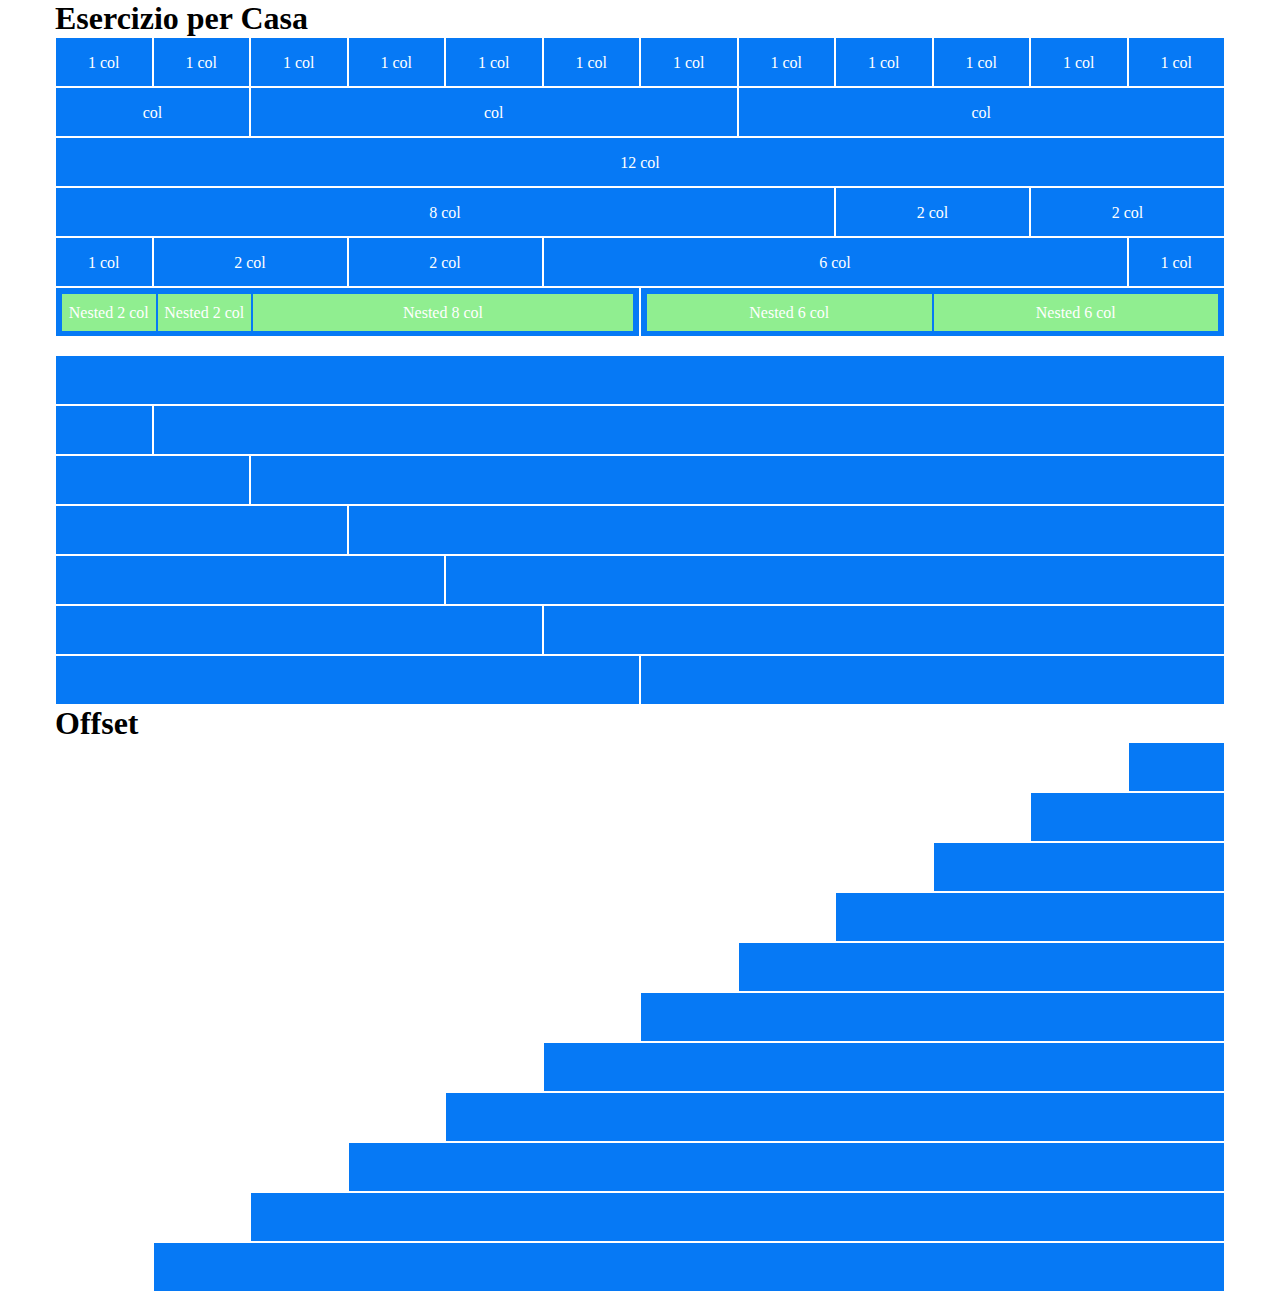
<file: index.html>
<!DOCTYPE html>
<html lang="en">
<head>
    <meta charset="UTF-8">
    <meta http-equiv="X-UA-Compatible" content="IE=edge">
    <meta name="viewport" content="width=device-width, initial-scale=1.0">
    <title>12-bool</title>
    <link rel="stylesheet" href="./css/12bool-flex.css">
    <link rel="stylesheet" href="./css/style.css">

</head>
<body>
    
    <div class="container">
        <h1>Esercizio per Casa</h1>

        <div class="row">
            <div class="col-xs-1 box blue">1 col</div>
            <div class="col-xs-1 box blue">1 col</div>
            <div class="col-xs-1 box blue">1 col</div>
            <div class="col-xs-1 box blue">1 col</div>
            <div class="col-xs-1 box blue">1 col</div>
            <div class="col-xs-1 box blue">1 col</div>
            <div class="col-xs-1 box blue">1 col</div>
            <div class="col-xs-1 box blue">1 col</div>
            <div class="col-xs-1 box blue">1 col</div>
            <div class="col-xs-1 box blue">1 col</div>
            <div class="col-xs-1 box blue">1 col</div>
            <div class="col-xs-1 box blue">1 col</div>
        </div>

        <div class="row">
            <div class="col-xs-2 box blue">col</div>
            <div class="col-xs-5 box blue">col</div>
            <div class="col-xs-5 box blue">col</div>
        </div>

        <div class="row">
            <div class="col-xs-12 box blue">12 col</div>
        </div>

        <div class="row">
            <div class="col-xs-8 box blue">8 col</div>
            <div class="col-xs-2 box blue">2 col</div>
            <div class="col-xs-2 box blue">2 col</div>
        </div>

        <div class="row">
            <div class="col-xs-1 box blue">1 col</div>
            <div class="col-xs-2 box blue">2 col</div>
            <div class="col-xs-2 box blue">2 col</div>
            <div class="col-xs-6 box blue">6 col</div>
            <div class="col-xs-1 box blue">1 col</div>
        </div>

        <div class="row">
            <div class="col-xs-6 box blue">
                <div class="container-nest">
                    <div class="row">
                        <div class="col-xs-2 box-special green">Nested 2 col</div>
                        <div class="col-xs-2 box-special green">Nested 2 col</div>
                        <div class="col-xs-8 box-special green">Nested 8 col</div>
                    </div>
                </div>
            </div>
    
            <div class="col-xs-6 box blue">
                <div class="container-nest">
                    <div class="row">
                        <div class="col-xs-6 box-special green">Nested 6 col</div>
                        <div class="col-xs-6 box-special green">Nested 6 col</div>
                    </div>
                </div>
            </div>
        </div>

        <br>

        <div class="row">
            <div class="col-xs-12 box blue"></div>

        </div>

        <div class="row">
            <div class="col-xs-1 box blue"></div>
            <div class="col-xs-11 box blue"></div>

        </div>

        <div class="row">
            <div class="col-xs-2 box blue"></div>
            <div class="col-xs-10 box blue"></div>

        </div>

        <div class="row">
            <div class="col-xs-3 box blue"></div>
            <div class="col-xs-9 box blue"></div>

        </div>

        <div class="row">
            <div class="col-xs-4 box blue"></div>
            <div class="col-xs-8 box blue"></div>

        </div>

        <div class="row">
            <div class="col-xs-5 box blue"></div>
            <div class="col-xs-7 box blue"></div>

        </div>

        <div class="row">
            <div class="col-xs-6 box blue"></div>
            <div class="col-xs-6 box blue"></div>

        </div>

        <h1>Offset</h1>

        <div class="row">
            <div class="col-xs-offset-11 col-xs-1 box blue"></div>
        </div>

        <div class="row">
            <div class="col-xs-offset-10 col-xs-2 box blue"></div>
        </div>

        <div class="row">
            <div class="col-xs-offset-9 col-xs-3 box blue"></div>
        </div>

        <div class="row">
            <div class="col-xs-offset-8 col-xs-4 box blue"></div>
        </div>

        <div class="row">
            <div class="col-xs-offset-7 col-xs-5 box blue"></div>
        </div>

        <div class="row">
            <div class="col-xs-offset-6 col-xs-6 box blue"></div>
        </div>

        <div class="row">
            <div class="col-xs-offset-5 col-xs-7 box blue"></div>
        </div>

        <div class="row">
            <div class="col-xs-offset-4 col-xs-8 box blue"></div>
        </div>

        <div class="row">
            <div class="col-xs-offset-3 col-xs-9 box blue"></div>
        </div>

        <div class="row">
            <div class="col-xs-offset-2 col-xs-10 box blue"></div>
        </div>

        <div class="row">
            <div class="col-xs-offset-1 col-xs-11 box blue"></div>
        </div>
       
    </div>

</body>
</html>
</file>
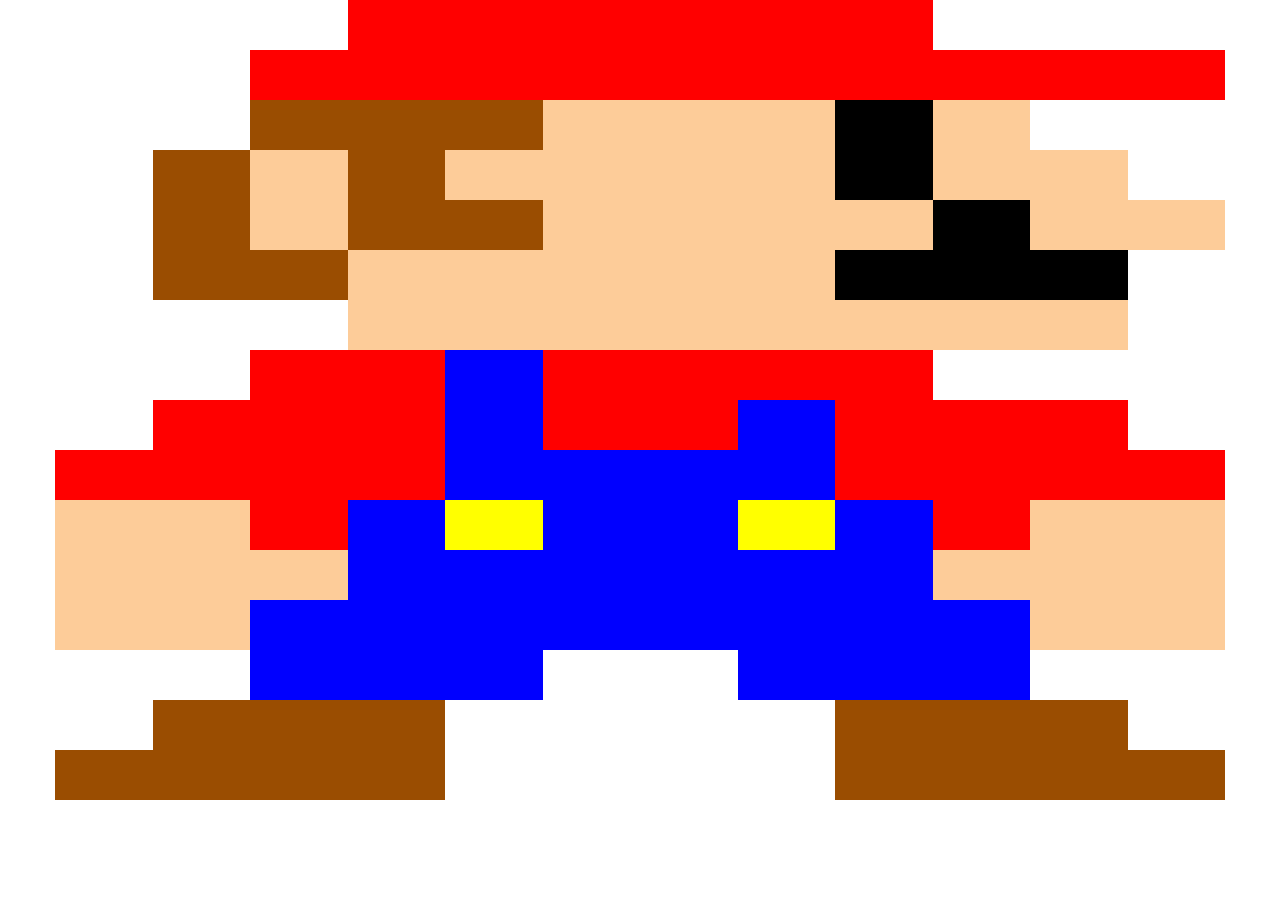
<file: bonus-2/index.html>
<!DOCTYPE html>
<html lang="en">
<head>
    <meta charset="UTF-8">
    <meta http-equiv="X-UA-Compatible" content="IE=edge">
    <meta name="viewport" content="width=device-width, initial-scale=1.0">
    <title>Bonus-2 12-bool</title>
    <link rel="stylesheet" href="../bonus-2/css/12bool-flex.css">
    <link rel="stylesheet" href="../bonus-2/css/style.css">


</head>
<body>
    
    <div class="container">
        
        <div class="row">
            <div class="col-xs-3 box white"></div>
            <div class="col-xs-6 box red"></div>
            <div class="col-xs-3 box white"></div>
        </div>
   
        <div class="row">
            <div class="col-xs-2 box white"></div>
            <div class="col-xs-10 box red"></div>
        </div>
        <div class="row">
            <div class="col-xs-2 box white"></div>
            <div class="col-xs-3 box brown"></div>
            <div class="col-xs-3 box skin"></div>
            <div class="col-xs-1 box black"></div>
            <div class="col-xs-1 box skin"></div>
            <div class="col-xs-2 box white"></div>
        </div>
        <div class="row">
            <div class="col-xs-1 box white"></div>
            <div class="col-xs-1 box brown"></div>
            <div class="col-xs-1 box skin"></div>
            <div class="col-xs-1 box brown"></div>
            <div class="col-xs-4 box skin"></div>
            <div class="col-xs-1 box black"></div>
            <div class="col-xs-2 box skin"></div>
            <div class="col-xs-1 box white"></div>
        </div>

        <div class="row">
            <div class="col-xs-1 box white"></div>
            <div class="col-xs-1 box brown"></div>
            <div class="col-xs-1 box skin"></div>
            <div class="col-xs-1 box brown"></div>
            <div class="col-xs-1 box brown"></div>
            <div class="col-xs-4 box skin"></div>
            <div class="col-xs-1 box black"></div>
            <div class="col-xs-2 box skin"></div>
        </div>

        <div class="row">
            <div class="col-xs-1 box white"></div>
            <div class="col-xs-2 box brown"></div>
            <div class="col-xs-5 box skin"></div>
            <div class="col-xs-3 box black"></div>
        </div>

        <div class="row">
            <div class="col-xs-3 box white"></div>
            <div class="col-xs-8 box skin"></div>
            <div class="col-xs-1 box white"></div>
        </div>

        <div class="row">
            <div class="col-xs-2 box white"></div>
            <div class="col-xs-2 box red"></div>
            <div class="col-xs-1 box blue"></div>
            <div class="col-xs-4 box red"></div>
            <div class="col-xs-3 box white"></div>
        </div>

        <div class="row">
            <div class="col-xs-1 box white"></div>
            <div class="col-xs-3 box red"></div>
            <div class="col-xs-1 box blue"></div>
            <div class="col-xs-2 box red"></div>
            <div class="col-xs-1 box blue"></div>
            <div class="col-xs-3 box red"></div>
            <div class="col-xs-1 box white"></div>
        </div>

        <div class="row">
            <div class="col-xs-4 box red"></div>
            <div class="col-xs-4 box blue"></div>
            <div class="col-xs-4 box red"></div>            
        </div>

        <div class="row">
            <div class="col-xs-2 box skin"></div>
            <div class="col-xs-1 box red"></div>
            <div class="col-xs-1 box blue"></div>
            <div class="col-xs-1 box yellow"></div>
            <div class="col-xs-2 box blue"></div>
            <div class="col-xs-1 box yellow"></div>
            <div class="col-xs-1 box blue"></div>
            <div class="col-xs-1 box red"></div>
            <div class="col-xs-2 box skin"></div>          
        </div>

        <div class="row">
            <div class="col-xs-3 box skin"></div>
            <div class="col-xs-6 box blue"></div>
            <div class="col-xs-3 box skin"></div>   
        </div>

        <div class="row">
            <div class="col-xs-2 box skin"></div>
            <div class="col-xs-8 box blue"></div>
            <div class="col-xs-2 box skin"></div>   
        </div>

        <div class="row">
            <div class="col-xs-2 box white"></div>
            <div class="col-xs-3 box blue"></div>
            <div class="col-xs-2 box white"></div>   
            <div class="col-xs-3 box blue"></div>   
            <div class="col-xs-2 box white"></div>   
        </div>

        <div class="row">
            <div class="col-xs-1 box white"></div>
            <div class="col-xs-3 box brown"></div>
            <div class="col-xs-4 box white"></div>   
            <div class="col-xs-3 box brown"></div>   
            <div class="col-xs-1 box white"></div>   
        </div>

        <div class="row">
            <div class="col-xs-4 box brown"></div>
            <div class="col-xs-4 box white"></div>
            <div class="col-xs-4 box brown"></div>     
        </div>


    </div>


</body>
</html>
</file>
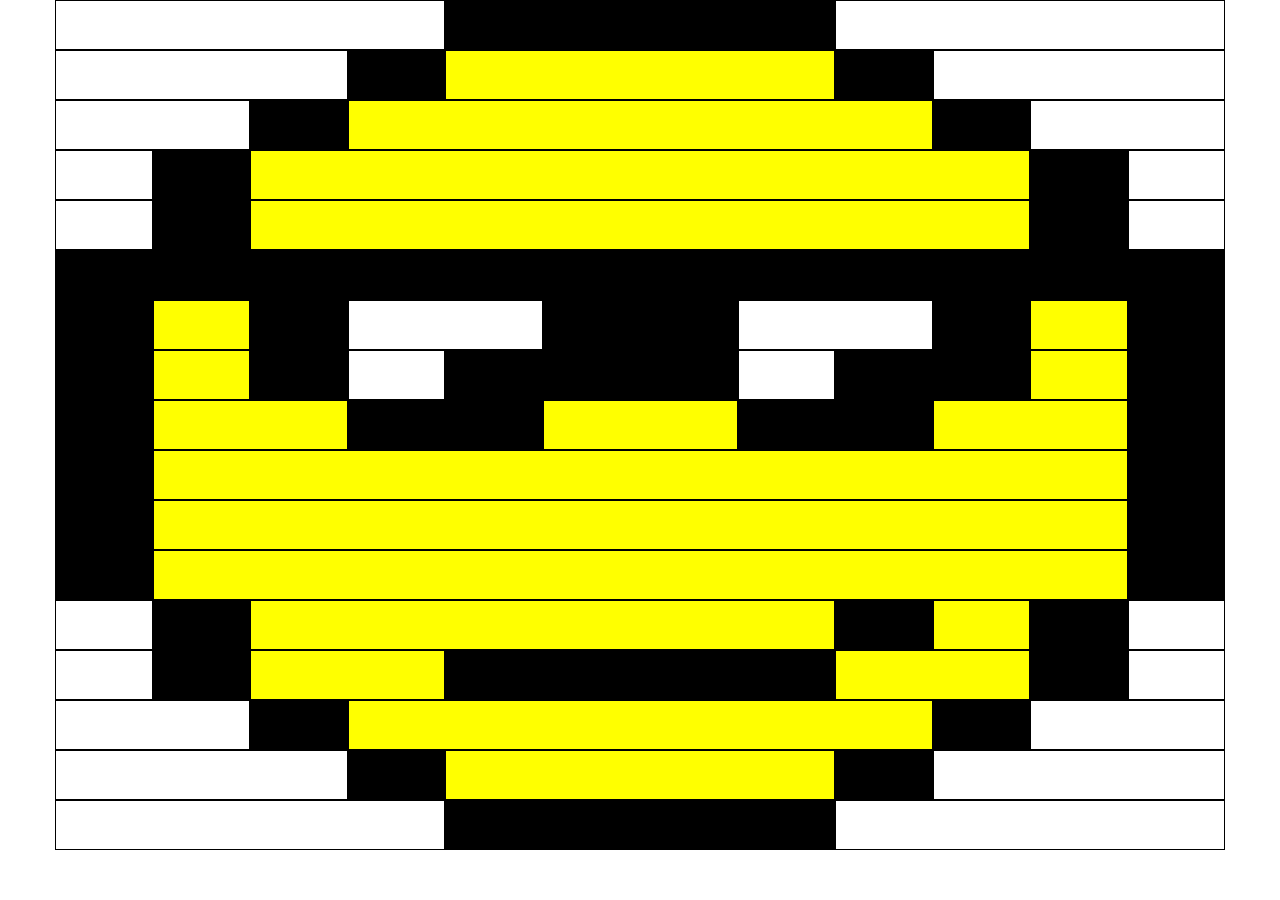
<file: bonus/index.html>
<!DOCTYPE html>
<html lang="en">
<head>
    <meta charset="UTF-8">
    <meta http-equiv="X-UA-Compatible" content="IE=edge">
    <meta name="viewport" content="width=device-width, initial-scale=1.0">
    <title>Bonus 12-bool</title>
    <link rel="stylesheet" href="../bonus/css/12bool-flex.css">
    <link rel="stylesheet" href="../bonus/css//style.css">


</head>
<body>
    
    <div class="container">
        
        <!-- riga 1 -->

        <div class="row">
            <div class="col-xs-4 box white"></div>
            <div class="col-xs-4 box black"></div>
            <div class="col-xs-4 box white"></div>
        </div>

        <!-- riga 2 -->

        <div class="row">
            <div class="col-xs-3 box white"></div>
            <div class="col-xs-1 box black"></div>
            <div class="col-xs-4 box yellow"></div>
            <div class="col-xs-1 box black"></div>
            <div class="col-xs-3 box white"></div> 
        </div>

        <!-- riga 3 -->

        <div class="row">
            <div class="col-xs-2 box white"></div>
            <div class="col-xs-1 box black"></div>
            <div class="col-xs-6 box yellow"></div>
            <div class="col-xs-1 box black"></div>
            <div class="col-xs-2 box white"></div> 
        </div>

        <!-- riga 4 -->

        <div class="row">
            <div class="col-xs-1 box white"></div>
            <div class="col-xs-1 box black"></div>
            <div class="col-xs-8 box yellow"></div>
            <div class="col-xs-1 box black"></div>
            <div class="col-xs-1 box white"></div> 
        </div>

        <!-- riga 5 -->

        <div class="row">
            <div class="col-xs-1 box white"></div>
            <div class="col-xs-1 box black"></div>
            <div class="col-xs-8 box yellow"></div>
            <div class="col-xs-1 box black"></div>
            <div class="col-xs-1 box white"></div> 
        </div>

        <!-- riga 6 -->

        <div class="row">
            <div class="col-xs-12 box black"></div> 
        </div>

        <!-- riga 7 -->

        <div class="row">
            <div class="col-xs-1 box black"></div>
            <div class="col-xs-1 box yellow"></div>
            <div class="col-xs-1 box black"></div>
            <div class="col-xs-2 box white"></div>
            <div class="col-xs-2 box black"></div> 
            <div class="col-xs-2 box white"></div> 
            <div class="col-xs-1 box black"></div> 
            <div class="col-xs-1 box yellow"></div> 
            <div class="col-xs-1 box black"></div> 
        </div>

        <!-- riga 8 -->

        <div class="row">
            <div class="col-xs-1 box black"></div>
            <div class="col-xs-1 box yellow"></div>
            <div class="col-xs-1 box black"></div>
            <div class="col-xs-1 box white"></div>
            <div class="col-xs-3 box black"></div> 
            <div class="col-xs-1 box white"></div> 
            <div class="col-xs-2 box black"></div> 
            <div class="col-xs-1 box yellow"></div> 
            <div class="col-xs-1 box black"></div>
        </div>

        <!-- riga 9 -->

        <div class="row">
            <div class="col-xs-1 box black"></div>
            <div class="col-xs-2 box yellow"></div>
            <div class="col-xs-2 box black"></div>
            <div class="col-xs-2 box yellow"></div>
            <div class="col-xs-2 box black"></div> 
            <div class="col-xs-2 box yellow"></div> 
            <div class="col-xs-1 box black"></div> 
        </div>

        <!-- riga 10 -->

        <div class="row">
            <div class="col-xs-1 box black"></div>
            <div class="col-xs-10 box yellow"></div>
            <div class="col-xs-1 box black"></div>
        </div>

        <!-- riga 11 -->

        <div class="row">
            <div class="col-xs-1 box black"></div>
            <div class="col-xs-10 box yellow"></div>
            <div class="col-xs-1 box black"></div>
        </div>

        <!-- riga 12 -->

        <div class="row">
            <div class="col-xs-1 box black"></div>
            <div class="col-xs-10 box yellow"></div>
            <div class="col-xs-1 box black"></div>
        </div>

        <!-- riga 13 -->

        <div class="row">
            <div class="col-xs-1 box white"></div>
            <div class="col-xs-1 box black"></div>
            <div class="col-xs-6 box yellow"></div>
            <div class="col-xs-1 box black"></div>
            <div class="col-xs-1 box yellow"></div> 
            <div class="col-xs-1 box black"></div> 
            <div class="col-xs-1 box white"></div> 
        </div>

        <!-- riga 14 -->

        <div class="row">
            <div class="col-xs-1 box white"></div>
            <div class="col-xs-1 box black"></div>
            <div class="col-xs-2 box yellow"></div>
            <div class="col-xs-4 box black"></div>
            <div class="col-xs-2 box yellow"></div> 
            <div class="col-xs-1 box black"></div> 
            <div class="col-xs-1 box white"></div> 
        </div>
        <!-- riga 15 -->

        <div class="row">
            <div class="col-xs-2 box white"></div>
            <div class="col-xs-1 box black"></div>
            <div class="col-xs-6 box yellow"></div>
            <div class="col-xs-1 box black"></div>
            <div class="col-xs-2 box white"></div> 
        </div>

        <!-- riga 16 -->

        <div class="row">
            <div class="col-xs-3 box white"></div>
            <div class="col-xs-1 box black"></div>
            <div class="col-xs-4 box yellow"></div>
            <div class="col-xs-1 box black"></div>
            <div class="col-xs-3 box white"></div> 
        </div>

        <!-- riga 17 -->

        <div class="row">
            <div class="col-xs-4 box white"></div>
            <div class="col-xs-4 box black"></div>
            <div class="col-xs-4 box white"></div>
        </div>
   
    </div>


</body>
</html>
</file>
<file: css/12bool-flex.css>
* {
    margin: 0;
    padding: 0;
    box-sizing: border-box;
}

.container {
    max-width: 1170px;
    margin: 0 auto;
}


.row {
    display: flex;
    flex-direction: row;
    flex-wrap: wrap;
}

[class*="col-"] {
    flex: 0 0 auto;
}



/* mobile first */




/* mobile xs */

.col-xs-1 {
    flex-basis: calc((100% / 12) * 1);
    max-width: calc((100% / 12) * 1);
}

.col-xs-2 {
    flex-basis: calc((100% / 12) * 2);
    max-width: calc((100% / 12) * 2);
}

.col-xs-3 {
    flex-basis: calc((100% / 12) * 3);
    max-width: calc((100% / 12) * 3);

}

.col-xs-4 {
    flex-basis: calc((100% / 12) * 4);
    max-width: calc((100% / 12) * 4);

}

.col-xs-5 {
    flex-basis: calc((100% / 12) * 5);
    max-width: calc((100% / 12) * 5);
}

.col-xs-6 {
    flex-basis: calc((100% / 12) * 6);
    max-width: calc((100% / 12) * 6);
}

.col-xs-7 {
    flex-basis: calc((100% / 12) * 7);
    max-width: calc((100% / 12) * 7);
}

.col-xs-8 {
    flex-basis: calc((100% / 12) * 8);
    max-width: calc((100% / 12) * 8);
}

.col-xs-9 {
    flex-basis: calc((100% / 12) * 9);
    max-width: calc((100% / 12) * 9);
}

.col-xs-10 {
    flex-basis: calc((100% / 12) * 10);
    max-width: calc((100% / 12) * 10);
}

.col-xs-11 {
    flex-basis: calc((100% / 12) * 11);
    max-width: calc((100% / 12) * 11);
}

.col-xs-12 {
    flex-basis: calc((100% / 12) * 12);
    max-width: calc((100% / 12) * 12);

}

.col-xs-offset-1 {
    margin-left: calc((100% / 12) * 1);
}

.col-xs-offset-2 {
    margin-left: calc((100% / 12) * 2);
}

.col-xs-offset-3 {
    margin-left: calc((100% / 12) * 3);
}

.col-xs-offset-4 {
    margin-left: calc((100% / 12) * 4);
}

.col-xs-offset-5 {
    margin-left: calc((100% / 12) * 5);
}

.col-xs-offset-6 {
    margin-left: calc((100% / 12) * 6);
}

.col-xs-offset-7 {
    margin-left: calc((100% / 12) * 7);
}

.col-xs-offset-8 {
    margin-left: calc((100% / 12) * 8);
}

.col-xs-offset-9 {
    margin-left: calc((100% / 12) * 9);
}

.col-xs-offset-10 {
    margin-left: calc((100% / 12) * 10);
}

.col-xs-offset-11 {
    margin-left: calc((100% / 12) * 11);
}

.col-xs-offset-12 {
    margin-left: calc((100% / 12) * 12);
}














/* small screen (sm) */
@media screen and (min-width: 576px) {
    .col-sm-1 {
        flex-basis: calc((100% / 12) * 1);
        max-width: calc((100% / 12) * 1);
    }
    
    .col-sm-2 {
        flex-basis: calc((100% / 12) * 2);
        max-width: calc((100% / 12) * 2);
    }
    
    .col-sm-3 {
        flex-basis: calc((100% / 12) * 3);
        max-width: calc((100% / 12) * 3);
    
    }
    
    .col-sm-4 {
        flex-basis: calc((100% / 12) * 4);
        max-width: calc((100% / 12) * 4);
    
    }
    
    .col-sm-5 {
        flex-basis: calc((100% / 12) * 5);
        max-width: calc((100% / 12) * 5);
    }
    
    .col-sm-6 {
        flex-basis: calc((100% / 12) * 6);
        max-width: calc((100% / 12) * 6);
    }
    
    .col-sm-7 {
        flex-basis: calc((100% / 12) * 7);
        max-width: calc((100% / 12) * 7);
    }
    
    .col-sm-8 {
        flex-basis: calc((100% / 12) * 8);
        max-width: calc((100% / 12) * 8);
    }
    
    .col-sm-9 {
        flex-basis: calc((100% / 12) * 9);
        max-width: calc((100% / 12) * 9);
    }
    
    .col-sm-10 {
        flex-basis: calc((100% / 12) * 10);
        max-width: calc((100% / 12) * 10);
    }
    
    .col-sm-11 {
        flex-basis: calc((100% / 12) * 11);
        max-width: calc((100% / 12) * 11);
    }
    
    .col-sm-12 {
        flex-basis: calc((100% / 12) * 12);
        max-width: calc((100% / 12) * 12);
    
    }
    
    .col-sm-offset-1 {
        margin-left: calc((100% / 12) * 1);
    }
    
    .col-sm-offset-2 {
        margin-left: calc((100% / 12) * 2);
    }
    
    .col-sm-offset-3 {
        margin-left: calc((100% / 12) * 3);
    }
    
    .col-sm-offset-4 {
        margin-left: calc((100% / 12) * 4);
    }
    
    .col-sm-offset-5 {
        margin-left: calc((100% / 12) * 5);
    }
    
    .col-sm-offset-6 {
        margin-left: calc((100% / 12) * 6);
    }
    
    .col-sm-offset-7 {
        margin-left: calc((100% / 12) * 7);
    }
    
    .col-sm-offset-8 {
        margin-left: calc((100% / 12) * 8);
    }
    
    .col-sm-offset-9 {
        margin-left: calc((100% / 12) * 9);
    }
    
    .col-sm-offset-10 {
        margin-left: calc((100% / 12) * 10);
    }
    
    .col-sm-offset-11 {
        margin-left: calc((100% / 12) * 11);
    }
    
    .col-sm-offset-12 {
        margin-left: calc((100% / 12) * 12);
    }
}









/* madium screen (md) */
@media screen and (min-width: 768px) {

    .col-md-1 {
        flex-basis: calc((100% / 12) * 1);
        max-width: calc((100% / 12) * 1);
    }
    
    .col-md-2 {
        flex-basis: calc((100% / 12) * 2);
        max-width: calc((100% / 12) * 2);
    }
    
    .col-md-3 {
        flex-basis: calc((100% / 12) * 3);
        max-width: calc((100% / 12) * 3);
    
    }
    
    .col-md-4 {
        flex-basis: calc((100% / 12) * 4);
        max-width: calc((100% / 12) * 4);
    
    }
    
    .col-md-5 {
        flex-basis: calc((100% / 12) * 5);
        max-width: calc((100% / 12) * 5);
    }
    
    .col-md-6 {
        flex-basis: calc((100% / 12) * 6);
        max-width: calc((100% / 12) * 6);
    }
    
    .col-md-7 {
        flex-basis: calc((100% / 12) * 7);
        max-width: calc((100% / 12) * 7);
    }
    
    .col-md-8 {
        flex-basis: calc((100% / 12) * 8);
        max-width: calc((100% / 12) * 8);
    }
    
    .col-md-9 {
        flex-basis: calc((100% / 12) * 9);
        max-width: calc((100% / 12) * 9);
    }
    
    .col-md-10 {
        flex-basis: calc((100% / 12) * 10);
        max-width: calc((100% / 12) * 10);
    }
    
    .col-md-11 {
        flex-basis: calc((100% / 12) * 11);
        max-width: calc((100% / 12) * 11);
    }
    
    .col-md-12 {
        flex-basis: calc((100% / 12) * 12);
        max-width: calc((100% / 12) * 12);
    }
    
    .col-md-offset-1 {
        margin-left: calc((100% / 12) * 1);
    }
    
    .col-md-offset-2 {
        margin-left: calc((100% / 12) * 2);
    }
    
    .col-md-offset-3 {
        margin-left: calc((100% / 12) * 3);
    }
    
    .col-md-offset-4 {
        margin-left: calc((100% / 12) * 4);
    }
    
    .col-md-offset-5 {
        margin-left: calc((100% / 12) * 5);
    }
    
    .col-md-offset-6 {
        margin-left: calc((100% / 12) * 6);
    }
    
    .col-md-offset-7 {
        margin-left: calc((100% / 12) * 7);
    }
    
    .col-md-offset-8 {
        margin-left: calc((100% / 12) * 8);
    }
    
    .col-md-offset-9 {
        margin-left: calc((100% / 12) * 9);
    }
    
    .col-md-offset-10 {
        margin-left: calc((100% / 12) * 10);
    }
    
    .col-md-offset-11 {
        margin-left: calc((100% / 12) * 11);
    }
    
    .col-md-offset-12 {
        margin-left: calc((100% / 12) * 12);
    }
}











/* large screen (lg) (DEVE ANDARE IN FONDO) */

@media screen and (min-width: 992px) {
    
    .col-lg-1 {
        flex-basis: calc((100% / 12) * 1);
        max-width: calc((100% / 12) * 1);
    }
    
    .col-lg-2 {
        flex-basis: calc((100% / 12) * 2);
        max-width: calc((100% / 12) * 2);
    }
    
    .col-lg-3 {
        flex-basis: calc((100% / 12) * 3);
        max-width: calc((100% / 12) * 3);
    
    }
    
    .col-lg-4 {
        flex-basis: calc((100% / 12) * 4);
        max-width: calc((100% / 12) * 4);
    
    }
    
    .col-lg-5 {
        flex-basis: calc((100% / 12) * 5);
        max-width: calc((100% / 12) * 5);
    }
    
    .col-lg-6 {
        flex-basis: calc((100% / 12) * 6);
        max-width: calc((100% / 12) * 6);
    }
    
    .col-lg-7 {
        flex-basis: calc((100% / 12) * 7);
        max-width: calc((100% / 12) * 7);
    }
    
    .col-lg-8 {
        flex-basis: calc((100% / 12) * 8);
        max-width: calc((100% / 12) * 8);
    }
    
    .col-lg-9 {
        flex-basis: calc((100% / 12) * 9);
        max-width: calc((100% / 12) * 9);
    }
    
    .col-lg-10 {
        flex-basis: calc((100% / 12) * 10);
        max-width: calc((100% / 12) * 10);
    }
    
    .col-lg-11 {
        flex-basis: calc((100% / 12) * 11);
        max-width: calc((100% / 12) * 11);
    }
    
    .col-lg-12 {
        flex-basis: calc((100% / 12) * 12);
        max-width: calc((100% / 12) * 12);
    
    }
    
    .col-lg-offset-1 {
        margin-left: calc((100% / 12) * 1);
    }
    
    .col-lg-offset-2 {
        margin-left: calc((100% / 12) * 2);
    }
    
    .col-lg-offset-3 {
        margin-left: calc((100% / 12) * 3);
    }
    
    .col-lg-offset-4 {
        margin-left: calc((100% / 12) * 4);
    }
    
    .col-lg-offset-5 {
        margin-left: calc((100% / 12) * 5);
    }
    
    .col-lg-offset-6 {
        margin-left: calc((100% / 12) * 6);
    }
    
    .col-lg-offset-7 {
        margin-left: calc((100% / 12) * 7);
    }
    
    .col-lg-offset-8 {
        margin-left: calc((100% / 12) * 8);
    }
    
    .col-lg-offset-9 {
        margin-left: calc((100% / 12) * 9);
    }
    
    .col-lg-offset-10 {
        margin-left: calc((100% / 12) * 10);
    }
    
    .col-lg-offset-11 {
        margin-left: calc((100% / 12) * 11);
    }
    
    .col-lg-offset-12 {
        margin-left: calc((100% / 12) * 12);
    }

}
</file>
<file: css/style.css>
.box{
    height: 50px;
    line-height: 50px;
    text-align: center;
    border: 1px solid white;
    color: white;
}

.blue{
    background-color: rgb(6, 121, 245);
}

.green{
    background-color: lightgreen;
}

.container-nest{
    padding: 5px;
    height: 100%; 
}

.box-special{
    height: 100%;
    border: 1px solid rgb(6, 121, 245);
    line-height: 37px;
}
</file>
<file: bonus-2/css/12bool-flex.css>
* {
    margin: 0;
    padding: 0;
    box-sizing: border-box;
}

.container {
    max-width: 1170px;
    margin: 0 auto;
}


.row {
    display: flex;
    flex-direction: row;
    flex-wrap: wrap;
}

[class*="col-"] {
    flex: 0 0 auto;
}



/* mobile first */




/* mobile xs */

.col-xs-1 {
    flex-basis: calc((100% / 12) * 1);
    max-width: calc((100% / 12) * 1);
}

.col-xs-2 {
    flex-basis: calc((100% / 12) * 2);
    max-width: calc((100% / 12) * 2);
}

.col-xs-3 {
    flex-basis: calc((100% / 12) * 3);
    max-width: calc((100% / 12) * 3);

}

.col-xs-4 {
    flex-basis: calc((100% / 12) * 4);
    max-width: calc((100% / 12) * 4);

}

.col-xs-5 {
    flex-basis: calc((100% / 12) * 5);
    max-width: calc((100% / 12) * 5);
}

.col-xs-6 {
    flex-basis: calc((100% / 12) * 6);
    max-width: calc((100% / 12) * 6);
}

.col-xs-7 {
    flex-basis: calc((100% / 12) * 7);
    max-width: calc((100% / 12) * 7);
}

.col-xs-8 {
    flex-basis: calc((100% / 12) * 8);
    max-width: calc((100% / 12) * 8);
}

.col-xs-9 {
    flex-basis: calc((100% / 12) * 9);
    max-width: calc((100% / 12) * 9);
}

.col-xs-10 {
    flex-basis: calc((100% / 12) * 10);
    max-width: calc((100% / 12) * 10);
}

.col-xs-11 {
    flex-basis: calc((100% / 12) * 11);
    max-width: calc((100% / 12) * 11);
}

.col-xs-12 {
    flex-basis: calc((100% / 12) * 12);
    max-width: calc((100% / 12) * 12);

}

.col-xs-offset-1 {
    margin-left: calc((100% / 12) * 1);
}

.col-xs-offset-2 {
    margin-left: calc((100% / 12) * 2);
}

.col-xs-offset-3 {
    margin-left: calc((100% / 12) * 3);
}

.col-xs-offset-4 {
    margin-left: calc((100% / 12) * 4);
}

.col-xs-offset-5 {
    margin-left: calc((100% / 12) * 5);
}

.col-xs-offset-6 {
    margin-left: calc((100% / 12) * 6);
}

.col-xs-offset-7 {
    margin-left: calc((100% / 12) * 7);
}

.col-xs-offset-8 {
    margin-left: calc((100% / 12) * 8);
}

.col-xs-offset-9 {
    margin-left: calc((100% / 12) * 9);
}

.col-xs-offset-10 {
    margin-left: calc((100% / 12) * 10);
}

.col-xs-offset-11 {
    margin-left: calc((100% / 12) * 11);
}

.col-xs-offset-12 {
    margin-left: calc((100% / 12) * 12);
}














/* small screen (sm) */
@media screen and (min-width: 576px) {
    .col-sm-1 {
        flex-basis: calc((100% / 12) * 1);
        max-width: calc((100% / 12) * 1);
    }
    
    .col-sm-2 {
        flex-basis: calc((100% / 12) * 2);
        max-width: calc((100% / 12) * 2);
    }
    
    .col-sm-3 {
        flex-basis: calc((100% / 12) * 3);
        max-width: calc((100% / 12) * 3);
    
    }
    
    .col-sm-4 {
        flex-basis: calc((100% / 12) * 4);
        max-width: calc((100% / 12) * 4);
    
    }
    
    .col-sm-5 {
        flex-basis: calc((100% / 12) * 5);
        max-width: calc((100% / 12) * 5);
    }
    
    .col-sm-6 {
        flex-basis: calc((100% / 12) * 6);
        max-width: calc((100% / 12) * 6);
    }
    
    .col-sm-7 {
        flex-basis: calc((100% / 12) * 7);
        max-width: calc((100% / 12) * 7);
    }
    
    .col-sm-8 {
        flex-basis: calc((100% / 12) * 8);
        max-width: calc((100% / 12) * 8);
    }
    
    .col-sm-9 {
        flex-basis: calc((100% / 12) * 9);
        max-width: calc((100% / 12) * 9);
    }
    
    .col-sm-10 {
        flex-basis: calc((100% / 12) * 10);
        max-width: calc((100% / 12) * 10);
    }
    
    .col-sm-11 {
        flex-basis: calc((100% / 12) * 11);
        max-width: calc((100% / 12) * 11);
    }
    
    .col-sm-12 {
        flex-basis: calc((100% / 12) * 12);
        max-width: calc((100% / 12) * 12);
    
    }
    
    .col-sm-offset-1 {
        margin-left: calc((100% / 12) * 1);
    }
    
    .col-sm-offset-2 {
        margin-left: calc((100% / 12) * 2);
    }
    
    .col-sm-offset-3 {
        margin-left: calc((100% / 12) * 3);
    }
    
    .col-sm-offset-4 {
        margin-left: calc((100% / 12) * 4);
    }
    
    .col-sm-offset-5 {
        margin-left: calc((100% / 12) * 5);
    }
    
    .col-sm-offset-6 {
        margin-left: calc((100% / 12) * 6);
    }
    
    .col-sm-offset-7 {
        margin-left: calc((100% / 12) * 7);
    }
    
    .col-sm-offset-8 {
        margin-left: calc((100% / 12) * 8);
    }
    
    .col-sm-offset-9 {
        margin-left: calc((100% / 12) * 9);
    }
    
    .col-sm-offset-10 {
        margin-left: calc((100% / 12) * 10);
    }
    
    .col-sm-offset-11 {
        margin-left: calc((100% / 12) * 11);
    }
    
    .col-sm-offset-12 {
        margin-left: calc((100% / 12) * 12);
    }
}









/* madium screen (md) */
@media screen and (min-width: 768px) {

    .col-md-1 {
        flex-basis: calc((100% / 12) * 1);
        max-width: calc((100% / 12) * 1);
    }
    
    .col-md-2 {
        flex-basis: calc((100% / 12) * 2);
        max-width: calc((100% / 12) * 2);
    }
    
    .col-md-3 {
        flex-basis: calc((100% / 12) * 3);
        max-width: calc((100% / 12) * 3);
    
    }
    
    .col-md-4 {
        flex-basis: calc((100% / 12) * 4);
        max-width: calc((100% / 12) * 4);
    
    }
    
    .col-md-5 {
        flex-basis: calc((100% / 12) * 5);
        max-width: calc((100% / 12) * 5);
    }
    
    .col-md-6 {
        flex-basis: calc((100% / 12) * 6);
        max-width: calc((100% / 12) * 6);
    }
    
    .col-md-7 {
        flex-basis: calc((100% / 12) * 7);
        max-width: calc((100% / 12) * 7);
    }
    
    .col-md-8 {
        flex-basis: calc((100% / 12) * 8);
        max-width: calc((100% / 12) * 8);
    }
    
    .col-md-9 {
        flex-basis: calc((100% / 12) * 9);
        max-width: calc((100% / 12) * 9);
    }
    
    .col-md-10 {
        flex-basis: calc((100% / 12) * 10);
        max-width: calc((100% / 12) * 10);
    }
    
    .col-md-11 {
        flex-basis: calc((100% / 12) * 11);
        max-width: calc((100% / 12) * 11);
    }
    
    .col-md-12 {
        flex-basis: calc((100% / 12) * 12);
        max-width: calc((100% / 12) * 12);
    }
    
    .col-md-offset-1 {
        margin-left: calc((100% / 12) * 1);
    }
    
    .col-md-offset-2 {
        margin-left: calc((100% / 12) * 2);
    }
    
    .col-md-offset-3 {
        margin-left: calc((100% / 12) * 3);
    }
    
    .col-md-offset-4 {
        margin-left: calc((100% / 12) * 4);
    }
    
    .col-md-offset-5 {
        margin-left: calc((100% / 12) * 5);
    }
    
    .col-md-offset-6 {
        margin-left: calc((100% / 12) * 6);
    }
    
    .col-md-offset-7 {
        margin-left: calc((100% / 12) * 7);
    }
    
    .col-md-offset-8 {
        margin-left: calc((100% / 12) * 8);
    }
    
    .col-md-offset-9 {
        margin-left: calc((100% / 12) * 9);
    }
    
    .col-md-offset-10 {
        margin-left: calc((100% / 12) * 10);
    }
    
    .col-md-offset-11 {
        margin-left: calc((100% / 12) * 11);
    }
    
    .col-md-offset-12 {
        margin-left: calc((100% / 12) * 12);
    }
}











/* large screen (lg) (DEVE ANDARE IN FONDO) */

@media screen and (min-width: 992px) {
    
    .col-lg-1 {
        flex-basis: calc((100% / 12) * 1);
        max-width: calc((100% / 12) * 1);
    }
    
    .col-lg-2 {
        flex-basis: calc((100% / 12) * 2);
        max-width: calc((100% / 12) * 2);
    }
    
    .col-lg-3 {
        flex-basis: calc((100% / 12) * 3);
        max-width: calc((100% / 12) * 3);
    
    }
    
    .col-lg-4 {
        flex-basis: calc((100% / 12) * 4);
        max-width: calc((100% / 12) * 4);
    
    }
    
    .col-lg-5 {
        flex-basis: calc((100% / 12) * 5);
        max-width: calc((100% / 12) * 5);
    }
    
    .col-lg-6 {
        flex-basis: calc((100% / 12) * 6);
        max-width: calc((100% / 12) * 6);
    }
    
    .col-lg-7 {
        flex-basis: calc((100% / 12) * 7);
        max-width: calc((100% / 12) * 7);
    }
    
    .col-lg-8 {
        flex-basis: calc((100% / 12) * 8);
        max-width: calc((100% / 12) * 8);
    }
    
    .col-lg-9 {
        flex-basis: calc((100% / 12) * 9);
        max-width: calc((100% / 12) * 9);
    }
    
    .col-lg-10 {
        flex-basis: calc((100% / 12) * 10);
        max-width: calc((100% / 12) * 10);
    }
    
    .col-lg-11 {
        flex-basis: calc((100% / 12) * 11);
        max-width: calc((100% / 12) * 11);
    }
    
    .col-lg-12 {
        flex-basis: calc((100% / 12) * 12);
        max-width: calc((100% / 12) * 12);
    
    }
    
    .col-lg-offset-1 {
        margin-left: calc((100% / 12) * 1);
    }
    
    .col-lg-offset-2 {
        margin-left: calc((100% / 12) * 2);
    }
    
    .col-lg-offset-3 {
        margin-left: calc((100% / 12) * 3);
    }
    
    .col-lg-offset-4 {
        margin-left: calc((100% / 12) * 4);
    }
    
    .col-lg-offset-5 {
        margin-left: calc((100% / 12) * 5);
    }
    
    .col-lg-offset-6 {
        margin-left: calc((100% / 12) * 6);
    }
    
    .col-lg-offset-7 {
        margin-left: calc((100% / 12) * 7);
    }
    
    .col-lg-offset-8 {
        margin-left: calc((100% / 12) * 8);
    }
    
    .col-lg-offset-9 {
        margin-left: calc((100% / 12) * 9);
    }
    
    .col-lg-offset-10 {
        margin-left: calc((100% / 12) * 10);
    }
    
    .col-lg-offset-11 {
        margin-left: calc((100% / 12) * 11);
    }
    
    .col-lg-offset-12 {
        margin-left: calc((100% / 12) * 12);
    }

}
</file>
<file: bonus-2/css/style.css>
.box {
    height: 50px;
}

.white {
    background-color: white;
}

.red{
    background-color: red;
}

.black{
    background-color: black;
}

.brown{
    background-color: #9a4d01;
}

.skin {
     background-color: #fdcc99;
}

.blue {
    background-color: blue;
}

.yellow{
    background-color: yellow;
}
</file>
<file: bonus/css/12bool-flex.css>
* {
    margin: 0;
    padding: 0;
    box-sizing: border-box;
}

.container {
    max-width: 1170px;
    margin: 0 auto;
}


.row {
    display: flex;
    flex-direction: row;
    flex-wrap: wrap;
}

[class*="col-"] {
    flex: 0 0 auto;
}



/* mobile first */




/* mobile xs */

.col-xs-1 {
    flex-basis: calc((100% / 12) * 1);
    max-width: calc((100% / 12) * 1);
}

.col-xs-2 {
    flex-basis: calc((100% / 12) * 2);
    max-width: calc((100% / 12) * 2);
}

.col-xs-3 {
    flex-basis: calc((100% / 12) * 3);
    max-width: calc((100% / 12) * 3);

}

.col-xs-4 {
    flex-basis: calc((100% / 12) * 4);
    max-width: calc((100% / 12) * 4);

}

.col-xs-5 {
    flex-basis: calc((100% / 12) * 5);
    max-width: calc((100% / 12) * 5);
}

.col-xs-6 {
    flex-basis: calc((100% / 12) * 6);
    max-width: calc((100% / 12) * 6);
}

.col-xs-7 {
    flex-basis: calc((100% / 12) * 7);
    max-width: calc((100% / 12) * 7);
}

.col-xs-8 {
    flex-basis: calc((100% / 12) * 8);
    max-width: calc((100% / 12) * 8);
}

.col-xs-9 {
    flex-basis: calc((100% / 12) * 9);
    max-width: calc((100% / 12) * 9);
}

.col-xs-10 {
    flex-basis: calc((100% / 12) * 10);
    max-width: calc((100% / 12) * 10);
}

.col-xs-11 {
    flex-basis: calc((100% / 12) * 11);
    max-width: calc((100% / 12) * 11);
}

.col-xs-12 {
    flex-basis: calc((100% / 12) * 12);
    max-width: calc((100% / 12) * 12);

}

.col-xs-offset-1 {
    margin-left: calc((100% / 12) * 1);
}

.col-xs-offset-2 {
    margin-left: calc((100% / 12) * 2);
}

.col-xs-offset-3 {
    margin-left: calc((100% / 12) * 3);
}

.col-xs-offset-4 {
    margin-left: calc((100% / 12) * 4);
}

.col-xs-offset-5 {
    margin-left: calc((100% / 12) * 5);
}

.col-xs-offset-6 {
    margin-left: calc((100% / 12) * 6);
}

.col-xs-offset-7 {
    margin-left: calc((100% / 12) * 7);
}

.col-xs-offset-8 {
    margin-left: calc((100% / 12) * 8);
}

.col-xs-offset-9 {
    margin-left: calc((100% / 12) * 9);
}

.col-xs-offset-10 {
    margin-left: calc((100% / 12) * 10);
}

.col-xs-offset-11 {
    margin-left: calc((100% / 12) * 11);
}

.col-xs-offset-12 {
    margin-left: calc((100% / 12) * 12);
}














/* small screen (sm) */
@media screen and (min-width: 576px) {
    .col-sm-1 {
        flex-basis: calc((100% / 12) * 1);
        max-width: calc((100% / 12) * 1);
    }
    
    .col-sm-2 {
        flex-basis: calc((100% / 12) * 2);
        max-width: calc((100% / 12) * 2);
    }
    
    .col-sm-3 {
        flex-basis: calc((100% / 12) * 3);
        max-width: calc((100% / 12) * 3);
    
    }
    
    .col-sm-4 {
        flex-basis: calc((100% / 12) * 4);
        max-width: calc((100% / 12) * 4);
    
    }
    
    .col-sm-5 {
        flex-basis: calc((100% / 12) * 5);
        max-width: calc((100% / 12) * 5);
    }
    
    .col-sm-6 {
        flex-basis: calc((100% / 12) * 6);
        max-width: calc((100% / 12) * 6);
    }
    
    .col-sm-7 {
        flex-basis: calc((100% / 12) * 7);
        max-width: calc((100% / 12) * 7);
    }
    
    .col-sm-8 {
        flex-basis: calc((100% / 12) * 8);
        max-width: calc((100% / 12) * 8);
    }
    
    .col-sm-9 {
        flex-basis: calc((100% / 12) * 9);
        max-width: calc((100% / 12) * 9);
    }
    
    .col-sm-10 {
        flex-basis: calc((100% / 12) * 10);
        max-width: calc((100% / 12) * 10);
    }
    
    .col-sm-11 {
        flex-basis: calc((100% / 12) * 11);
        max-width: calc((100% / 12) * 11);
    }
    
    .col-sm-12 {
        flex-basis: calc((100% / 12) * 12);
        max-width: calc((100% / 12) * 12);
    
    }
    
    .col-sm-offset-1 {
        margin-left: calc((100% / 12) * 1);
    }
    
    .col-sm-offset-2 {
        margin-left: calc((100% / 12) * 2);
    }
    
    .col-sm-offset-3 {
        margin-left: calc((100% / 12) * 3);
    }
    
    .col-sm-offset-4 {
        margin-left: calc((100% / 12) * 4);
    }
    
    .col-sm-offset-5 {
        margin-left: calc((100% / 12) * 5);
    }
    
    .col-sm-offset-6 {
        margin-left: calc((100% / 12) * 6);
    }
    
    .col-sm-offset-7 {
        margin-left: calc((100% / 12) * 7);
    }
    
    .col-sm-offset-8 {
        margin-left: calc((100% / 12) * 8);
    }
    
    .col-sm-offset-9 {
        margin-left: calc((100% / 12) * 9);
    }
    
    .col-sm-offset-10 {
        margin-left: calc((100% / 12) * 10);
    }
    
    .col-sm-offset-11 {
        margin-left: calc((100% / 12) * 11);
    }
    
    .col-sm-offset-12 {
        margin-left: calc((100% / 12) * 12);
    }
}









/* madium screen (md) */
@media screen and (min-width: 768px) {

    .col-md-1 {
        flex-basis: calc((100% / 12) * 1);
        max-width: calc((100% / 12) * 1);
    }
    
    .col-md-2 {
        flex-basis: calc((100% / 12) * 2);
        max-width: calc((100% / 12) * 2);
    }
    
    .col-md-3 {
        flex-basis: calc((100% / 12) * 3);
        max-width: calc((100% / 12) * 3);
    
    }
    
    .col-md-4 {
        flex-basis: calc((100% / 12) * 4);
        max-width: calc((100% / 12) * 4);
    
    }
    
    .col-md-5 {
        flex-basis: calc((100% / 12) * 5);
        max-width: calc((100% / 12) * 5);
    }
    
    .col-md-6 {
        flex-basis: calc((100% / 12) * 6);
        max-width: calc((100% / 12) * 6);
    }
    
    .col-md-7 {
        flex-basis: calc((100% / 12) * 7);
        max-width: calc((100% / 12) * 7);
    }
    
    .col-md-8 {
        flex-basis: calc((100% / 12) * 8);
        max-width: calc((100% / 12) * 8);
    }
    
    .col-md-9 {
        flex-basis: calc((100% / 12) * 9);
        max-width: calc((100% / 12) * 9);
    }
    
    .col-md-10 {
        flex-basis: calc((100% / 12) * 10);
        max-width: calc((100% / 12) * 10);
    }
    
    .col-md-11 {
        flex-basis: calc((100% / 12) * 11);
        max-width: calc((100% / 12) * 11);
    }
    
    .col-md-12 {
        flex-basis: calc((100% / 12) * 12);
        max-width: calc((100% / 12) * 12);
    }
    
    .col-md-offset-1 {
        margin-left: calc((100% / 12) * 1);
    }
    
    .col-md-offset-2 {
        margin-left: calc((100% / 12) * 2);
    }
    
    .col-md-offset-3 {
        margin-left: calc((100% / 12) * 3);
    }
    
    .col-md-offset-4 {
        margin-left: calc((100% / 12) * 4);
    }
    
    .col-md-offset-5 {
        margin-left: calc((100% / 12) * 5);
    }
    
    .col-md-offset-6 {
        margin-left: calc((100% / 12) * 6);
    }
    
    .col-md-offset-7 {
        margin-left: calc((100% / 12) * 7);
    }
    
    .col-md-offset-8 {
        margin-left: calc((100% / 12) * 8);
    }
    
    .col-md-offset-9 {
        margin-left: calc((100% / 12) * 9);
    }
    
    .col-md-offset-10 {
        margin-left: calc((100% / 12) * 10);
    }
    
    .col-md-offset-11 {
        margin-left: calc((100% / 12) * 11);
    }
    
    .col-md-offset-12 {
        margin-left: calc((100% / 12) * 12);
    }
}











/* large screen (lg) (DEVE ANDARE IN FONDO) */

@media screen and (min-width: 992px) {
    
    .col-lg-1 {
        flex-basis: calc((100% / 12) * 1);
        max-width: calc((100% / 12) * 1);
    }
    
    .col-lg-2 {
        flex-basis: calc((100% / 12) * 2);
        max-width: calc((100% / 12) * 2);
    }
    
    .col-lg-3 {
        flex-basis: calc((100% / 12) * 3);
        max-width: calc((100% / 12) * 3);
    
    }
    
    .col-lg-4 {
        flex-basis: calc((100% / 12) * 4);
        max-width: calc((100% / 12) * 4);
    
    }
    
    .col-lg-5 {
        flex-basis: calc((100% / 12) * 5);
        max-width: calc((100% / 12) * 5);
    }
    
    .col-lg-6 {
        flex-basis: calc((100% / 12) * 6);
        max-width: calc((100% / 12) * 6);
    }
    
    .col-lg-7 {
        flex-basis: calc((100% / 12) * 7);
        max-width: calc((100% / 12) * 7);
    }
    
    .col-lg-8 {
        flex-basis: calc((100% / 12) * 8);
        max-width: calc((100% / 12) * 8);
    }
    
    .col-lg-9 {
        flex-basis: calc((100% / 12) * 9);
        max-width: calc((100% / 12) * 9);
    }
    
    .col-lg-10 {
        flex-basis: calc((100% / 12) * 10);
        max-width: calc((100% / 12) * 10);
    }
    
    .col-lg-11 {
        flex-basis: calc((100% / 12) * 11);
        max-width: calc((100% / 12) * 11);
    }
    
    .col-lg-12 {
        flex-basis: calc((100% / 12) * 12);
        max-width: calc((100% / 12) * 12);
    
    }
    
    .col-lg-offset-1 {
        margin-left: calc((100% / 12) * 1);
    }
    
    .col-lg-offset-2 {
        margin-left: calc((100% / 12) * 2);
    }
    
    .col-lg-offset-3 {
        margin-left: calc((100% / 12) * 3);
    }
    
    .col-lg-offset-4 {
        margin-left: calc((100% / 12) * 4);
    }
    
    .col-lg-offset-5 {
        margin-left: calc((100% / 12) * 5);
    }
    
    .col-lg-offset-6 {
        margin-left: calc((100% / 12) * 6);
    }
    
    .col-lg-offset-7 {
        margin-left: calc((100% / 12) * 7);
    }
    
    .col-lg-offset-8 {
        margin-left: calc((100% / 12) * 8);
    }
    
    .col-lg-offset-9 {
        margin-left: calc((100% / 12) * 9);
    }
    
    .col-lg-offset-10 {
        margin-left: calc((100% / 12) * 10);
    }
    
    .col-lg-offset-11 {
        margin-left: calc((100% / 12) * 11);
    }
    
    .col-lg-offset-12 {
        margin-left: calc((100% / 12) * 12);
    }

}
</file>
<file: bonus/css/style.css>
.box {
    height: 50px;
    border: 1px solid black;
}

.white {
    background-color: white;
}

.yellow{
    background-color: yellow;
}

.black{
    background-color: black;
}
</file>
